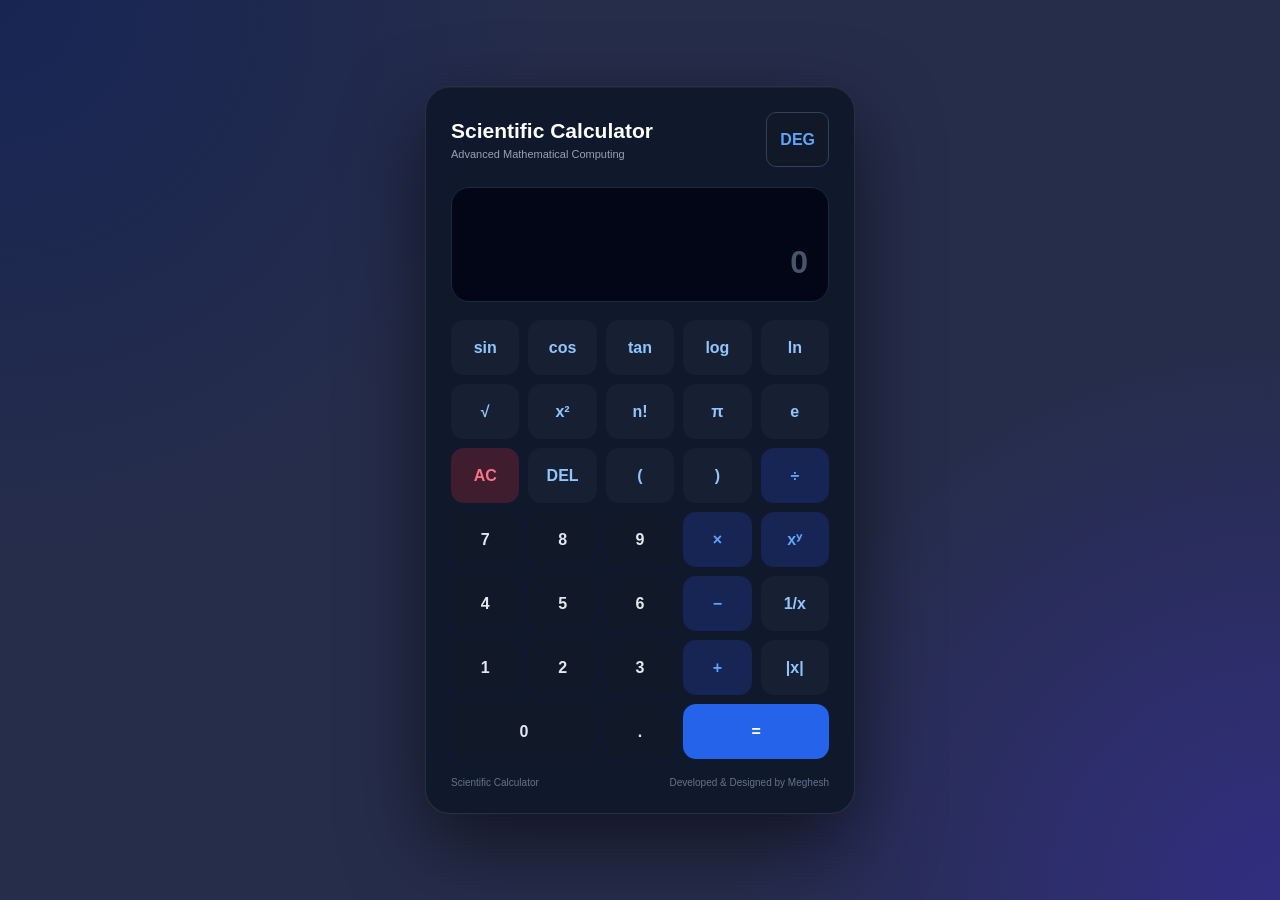
<file: index.html>
<!DOCTYPE html>
<html lang="en">
<head>
    <meta charset="UTF-8">
    <meta name="viewport" content="width=device-width, initial-scale=1.0">

    <title>Scientific Calculator</title>
    <meta name="description" content="Advanced Mathematical Computing — Scientific Calculator" />
    <meta property="og:title" content="Scientific Calculator" />
    <meta property="og:description" content="Advanced Mathematical Computing — Scientific Calculator" />
    <meta property="og:type" content="website" />
    <meta name="twitter:card" content="summary_large_image" />

    <style>
        * {
            margin: 0;
            padding: 0;
            box-sizing: border-box;
        }

        body {
            min-height: 100vh;
            display: flex;
            justify-content: center;
            align-items: center;

            font-family: Arial, Helvetica, sans-serif;

            background:
                radial-gradient(circle at top left, #172554, transparent 35%),
                radial-gradient(circle at bottom right, #312e81, transparent 35%),
                #262d4b;

            color: white;
            padding: 20px;
        }

        .calculator {
            width: 430px;
            max-width: 100%;

            padding: 25px;

            background: rgba(15, 23, 42, 0.92);

            border: 1px solid rgba(255, 255, 255, 0.1);
            border-radius: 25px;

            box-shadow:
                0 30px 80px rgba(0, 0, 0, 0.55),
                inset 0 1px rgba(255, 255, 255, 0.05);

            backdrop-filter: blur(20px);
        }

        .header {
            display: flex;
            justify-content: space-between;
            align-items: center;

            margin-bottom: 20px;
        }

        .header h1 {
            font-size: 21px;
            font-weight: 700;
        }

        .header p {
            margin-top: 5px;
            font-size: 11px;
            color: #94a3b8;
        }

        #modeBtn {
            border: 1px solid #334155;
            background: #111827;
            color: #60a5fa;

            padding: 9px 13px;
            border-radius: 10px;

            cursor: pointer;
            font-weight: bold;
        }

        .display {
            min-height: 115px;

            padding: 20px;

            margin-bottom: 18px;

            border-radius: 18px;

            background: #020617;

            border: 1px solid #1e293b;

            display: flex;
            flex-direction: column;
            justify-content: flex-end;
        }

        #history {
            min-height: 20px;

            text-align: right;

            font-size: 13px;

            color: #64748b;

            margin-bottom: 8px;

            overflow: hidden;
        }

        #display {
            width: 100%;

            border: none;
            outline: none;

            background: transparent;

            color: #f8fafc;

            text-align: right;

            font-size: 32px;

            font-weight: 600;
        }

        #display::placeholder {
            color: #475569;
        }

        .buttons {
            display: grid;

            grid-template-columns: repeat(5, 1fr);

            gap: 9px;
        }

        button {
            height: 55px;

            border: none;
            border-radius: 13px;

            background: #111827;

            color: #e2e8f0;

            font-size: 16px;
            font-weight: 600;

            cursor: pointer;

            transition:
                transform 0.12s ease,
                background 0.12s ease;
        }

        button:hover {
            background: #1e293b;
            transform: translateY(-2px);
        }

        button:active {
            transform: scale(0.96);
        }

        .function {
            background: #172033;
            color: #93c5fd;
        }

        .operator {
            background: #172554;
            color: #60a5fa;
        }

        .danger {
            background: #3f1d2e;
            color: #fb7185;
        }

        .equals {
            grid-column: span 2;

            background: #2563eb;
            color: white;
        }

        .equals:hover {
            background: #1d4ed8;
        }

        .zero {
            grid-column: span 2;
        }

        .footer {
            display: flex;
            justify-content: space-between;

            margin-top: 18px;

            font-size: 10px;

            color: #64748b;
        }

        @media (max-width: 480px) {
            .calculator {
                padding: 18px;
            }

            button {
                height: 50px;
            }

            #display {
                font-size: 26px;
            }
        }
    </style>
</head>

<body>

    <div class="calculator">

        <div class="header">
            <div>
                <h1>Scientific Calculator</h1>
                <p>Advanced Mathematical Computing</p>
            </div>

            <button id="modeBtn" onclick="toggleMode()">DEG</button>
        </div>

        <div class="display">
            <div id="history"></div>

            <input
                type="text"
                id="display"
                placeholder="0"
                readonly
            >
        </div>

        <div class="buttons">

            <button class="function" onclick="scientific('sin')">sin</button>
            <button class="function" onclick="scientific('cos')">cos</button>
            <button class="function" onclick="scientific('tan')">tan</button>
            <button class="function" onclick="scientific('log')">log</button>
            <button class="function" onclick="scientific('ln')">ln</button>

            <button class="function" onclick="scientific('sqrt')">√</button>
            <button class="function" onclick="scientific('square')">x²</button>
            <button class="function" onclick="scientific('factorial')">n!</button>
            <button class="function" onclick="appendValue('π')">π</button>
            <button class="function" onclick="appendValue('e')">e</button>

            <button class="danger" onclick="clearDisplay()">AC</button>
            <button class="function" onclick="deleteLast()">DEL</button>
            <button class="function" onclick="appendValue('(')">(</button>
            <button class="function" onclick="appendValue(')')">)</button>
            <button class="operator" onclick="appendValue('/')">÷</button>

            <button onclick="appendValue('7')">7</button>
            <button onclick="appendValue('8')">8</button>
            <button onclick="appendValue('9')">9</button>
            <button class="operator" onclick="appendValue('*')">×</button>
            <button class="operator" onclick="appendValue('^')">xʸ</button>

            <button onclick="appendValue('4')">4</button>
            <button onclick="appendValue('5')">5</button>
            <button onclick="appendValue('6')">6</button>
            <button class="operator" onclick="appendValue('-')">−</button>
            <button class="function" onclick="scientific('inverse')">1/x</button>

            <button onclick="appendValue('1')">1</button>
            <button onclick="appendValue('2')">2</button>
            <button onclick="appendValue('3')">3</button>
            <button class="operator" onclick="appendValue('+')">+</button>
            <button class="function" onclick="scientific('abs')">|x|</button>

            <button onclick="appendValue('0')" class="zero">0</button>
            <button onclick="appendValue('.')">.</button>
            <button class="equals" onclick="calculate()">=</button>

        </div>

        <div class="footer">
            <span>Scientific Calculator</span>
            <span>Developed & Designed by Meghesh</span>
        </div>

    </div>

    <script>
        let currentInput = '';
        let isDegree = true;

        const display = document.getElementById('display');
        const history = document.getElementById('history');

        function toggleMode() {
            isDegree = !isDegree;
            document.getElementById('modeBtn').textContent = isDegree ? 'DEG' : 'RAD';
        }

        function appendValue(value) {
            currentInput += value;
            display.value = currentInput;
        }

        function clearDisplay() {
            currentInput = '';
            display.value = '';
            history.textContent = '';
        }

        function deleteLast() {
            currentInput = currentInput.slice(0, -1);
            display.value = currentInput;
        }

        function toRadians(value) {
            return isDegree ? (value * Math.PI) / 180 : value;
        }

        function factorial(n) {
            if (n < 0) return NaN;
            if (n === 0 || n === 1) return 1;
            let result = 1;
            for (let i = 2; i <= n; i++) result *= i;
            return result;
        }

        function sinDeg(x) { return Math.sin(toRadians(x)); }
        function cosDeg(x) { return Math.cos(toRadians(x)); }
        function tanDeg(x) { return Math.tan(toRadians(x)); }

        function convertPostfix(expr, symbol, wrap) {
            let result = expr;
            let idx;
            while ((idx = result.indexOf(symbol)) !== -1) {
                let start;
                if (result[idx - 1] === ')') {
                    let depth = 0;
                    let i = idx - 1;
                    for (; i >= 0; i--) {
                        if (result[i] === ')') depth++;
                        if (result[i] === '(') depth--;
                        if (depth === 0) { start = i; break; }
                    }
                } else {
                    let i = idx - 1;
                    while (i >= 0 && /[0-9.]/.test(result[i])) i--;
                    start = i + 1;
                }
                const group = result.slice(start, idx);
                result = result.slice(0, start) + wrap(group) + result.slice(idx + symbol.length);
            }
            return result;
        }

        function scientific(func) {
            switch (func) {
                case 'sin':   currentInput += 'sin('; break;
                case 'cos':   currentInput += 'cos('; break;
                case 'tan':   currentInput += 'tan('; break;
                case 'log':   currentInput += 'log('; break;
                case 'ln':    currentInput += 'ln(';  break;
                case 'sqrt':  currentInput += '√(';   break;

                case 'square':
                    if (currentInput) currentInput = '(' + currentInput + ')²';
                    break;
                case 'factorial':
                    if (currentInput) currentInput = '(' + currentInput + ')!';
                    break;
                case 'inverse':
                    if (currentInput) currentInput = '1/(' + currentInput + ')';
                    break;
                case 'abs':
                    if (currentInput) currentInput = '|' + currentInput + '|';
                    break;
            }
            display.value = currentInput;
        }

        function calculate() {
            try {
                history.textContent = currentInput + ' =';

                let expression = currentInput;

                expression = expression.replace(/\|([^|]*)\|/g, 'Math.abs($1)');

                expression = convertPostfix(expression, '²', g => `Math.pow(${g},2)`);
                expression = convertPostfix(expression, '!', g => `factorial(${g})`);

                expression = expression.replace(/π/g, Math.PI);
                expression = expression.replace(/e/g, Math.E);
                expression = expression.replace(/\^/g, '**');

                expression = expression.replaceAll('√(', 'Math.sqrt(');
                expression = expression.replaceAll('sin(', 'sinDeg(');
                expression = expression.replaceAll('cos(', 'cosDeg(');
                expression = expression.replaceAll('tan(', 'tanDeg(');
                expression = expression.replaceAll('log(', 'Math.log10(');
                expression = expression.replaceAll('ln(', 'Math.log(');

                let result = eval(expression);

                currentInput = isFinite(result) ? result.toString() : 'Error';
                display.value = currentInput;
            } catch (error) {
                display.value = 'Error';
                currentInput = '';
            }
        }

        document.addEventListener('keydown', function(event) {
            const key = event.key;
            if (/[0-9.]/.test(key)) {
                appendValue(key);
            } else if (['+', '-', '*', '/'].includes(key)) {
                appendValue(key);
            } else if (key === 'Enter') {
                calculate();
            } else if (key === 'Backspace') {
                deleteLast();
            } else if (key === 'Escape') {
                clearDisplay();
            }
        });
    </script>

</body>
</html>
</file>
